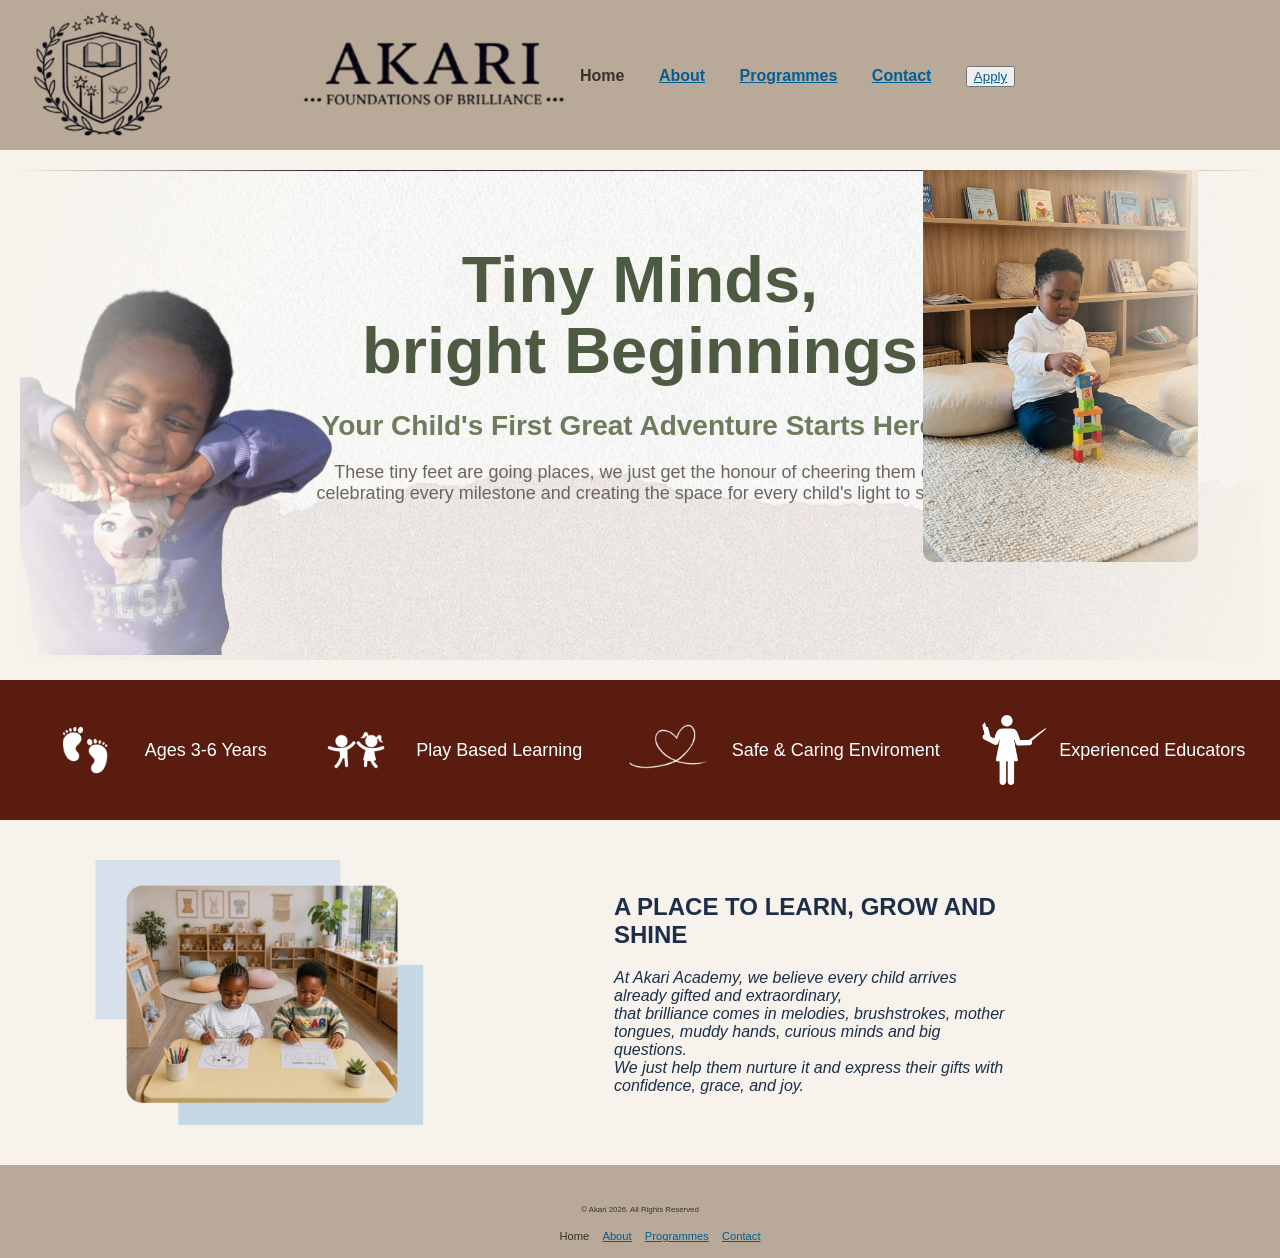
<file: akari/index.html>
<!DOCTYPE html>
<html lang="en">

<head>
  <meta charset="UTF-8">
  <meta name="viewport" content="width=device-width, initial-scale=1.0">
  <title>Akari Academy</title>
  <link rel="stylesheet" href="style.css" />
</head>

<body>

  <header>
    <img src="_images/logo2.png" alt="Akari Academy logo - Academy for kids aged 3-7" height="150" />
    <nav class="topLinks">
      <ul>
        <li class="current page">Home</li>
        <li><a href="about.html">About</a></li>
        <li><a href="programs.html">Programmes</a></li>
        <li><a href="contact_us.html">Contact</a></li>
        <button><a href="contact_us.html">Apply</a></button>
      </ul>
    </nav>
  </header>

  <main>
    <section class="index-img">
      <h1 class="intro-text">
        <b>Tiny Minds,<br> bright Beginnings</b>
      </h1>
      <h2>Your Child's First Great Adventure Starts Here...</h2>
      <p>These tiny feet are going places, we just get the honour of cheering them on, <br> celebrating every milestone
        and creating the space for every child's light to shine.</p>
      <img class="ndoni-index" src="_images/Ndoni.png" alt="Akari Academy student" height="400" />
      <img class="lunako-index" src="_images/Lunako.png" alt="Akari Academy student" height="400" />
    </section>
    <section class="index-img2">
      <div class="feature-box">
        <img src="_images/ages3-6_W.png" width="100" height="100" />
        <p>Ages 3-6 Years</p>
      </div>
      <div class="feature-box">
        <img src="_images/image1.png" width="100" height="100" />
        <p>Play Based Learning</p>
      </div>
      <div class="feature-box">
        <img src="_images/Pic1.png" width="100" height="100" />
        <p>Safe & Caring Enviroment</p>
      </div>
      <div class="feature-box">
        <img src="_images/Pic2.png" width="70" height="70" />
        <p>Experienced Educators</p>
      </div>
    </section>
    <section class="summary">
      <img class="imgbox1" src="_images/Adzu_Nako.png" height="600" />
      <article class="box-index">
        <h2>A PLACE TO LEARN, GROW AND SHINE</h2>
        <p><i>At Akari Academy, we believe every child arrives already gifted and extraordinary,<br>that brilliance
            comes
            in melodies, brushstrokes, mother tongues, muddy hands, curious minds and big questions.<br> We just help
            them
            nurture it and express their gifts with confidence, grace, and joy.</i>
        </p>
      </article>
    </section>
    <section>
    </section>
  </main>
  <footer>
    <p>&copy; Akari 2026. All Rights Reserved</p>
    <nav class="bottomLinks">
      <ul>
        <li class="current page">Home</li>
        <li><a href="about.html">About</a></li>
        <li><a href="programs.html">Programmes</a></li>
        <li><a href="contact_us.html">Contact</a></li>
      </ul>
    </nav>
  </footer>
</body>

</html>
</file>
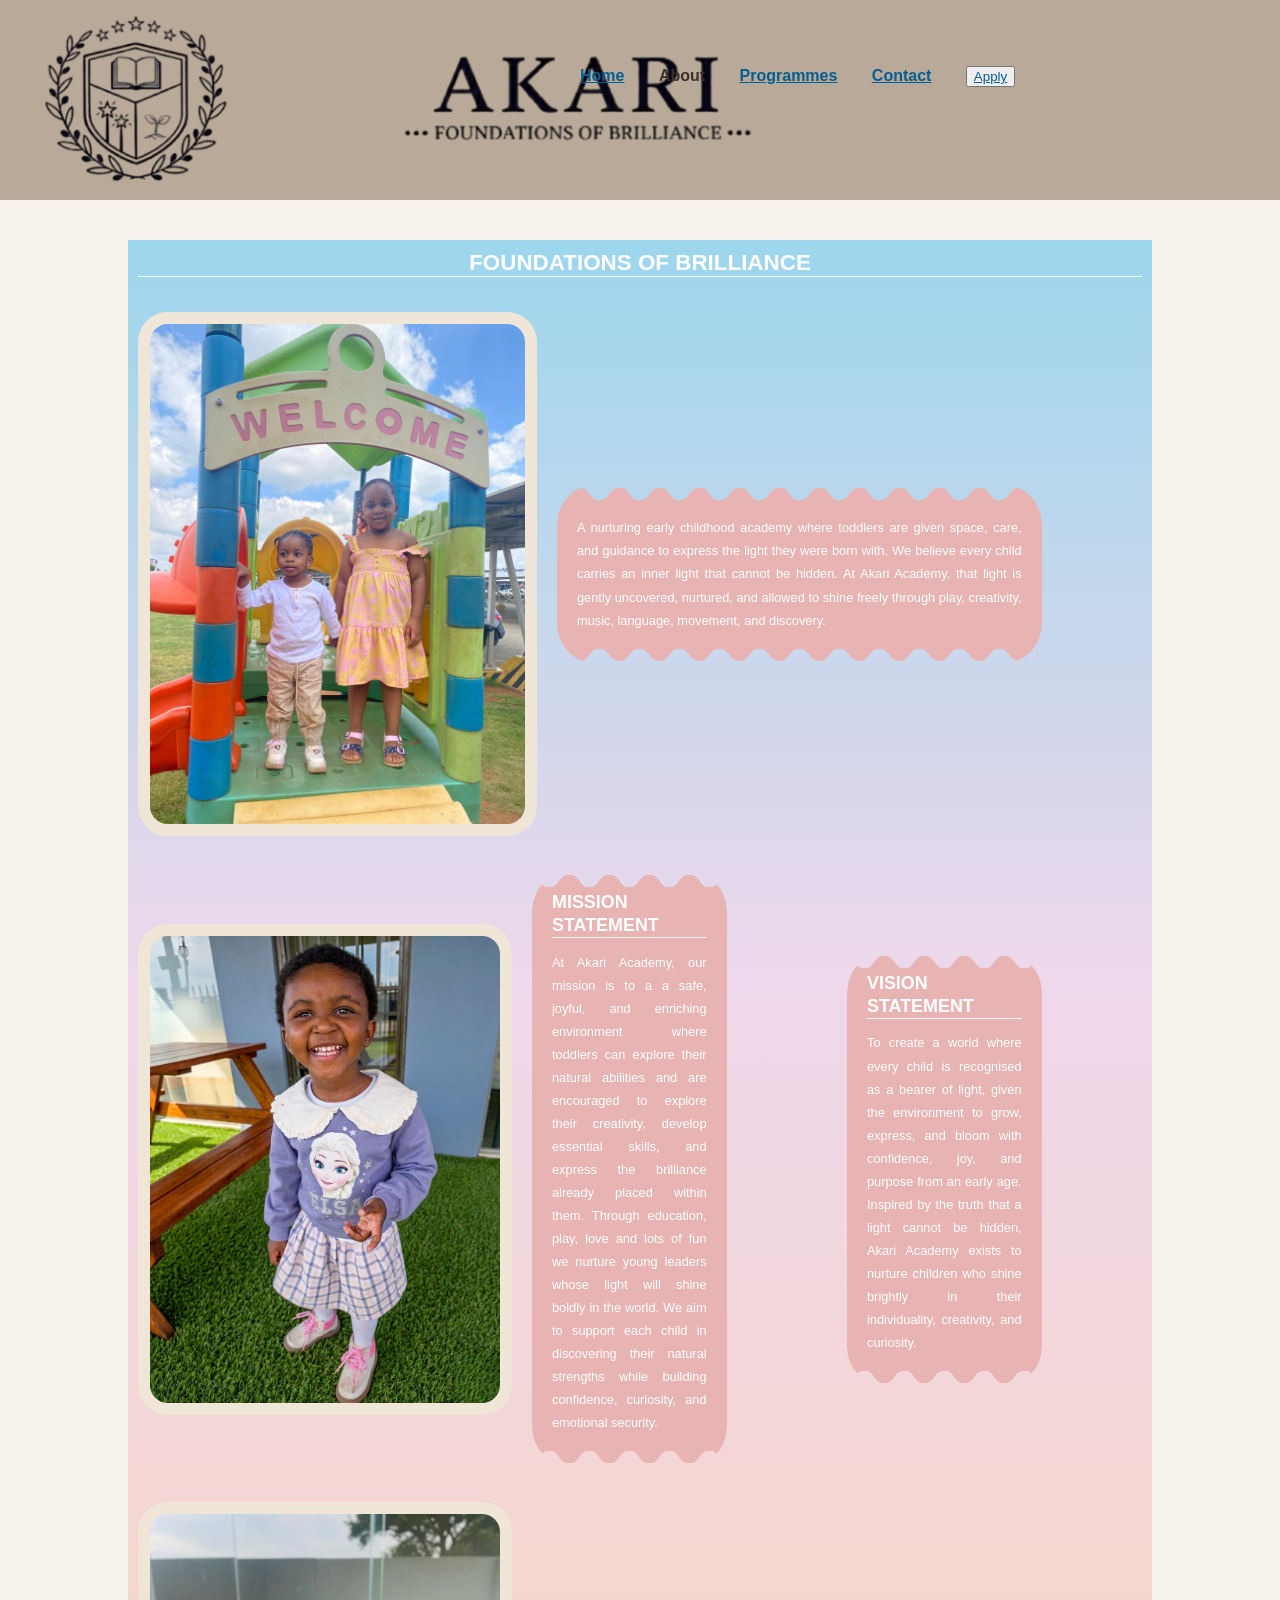
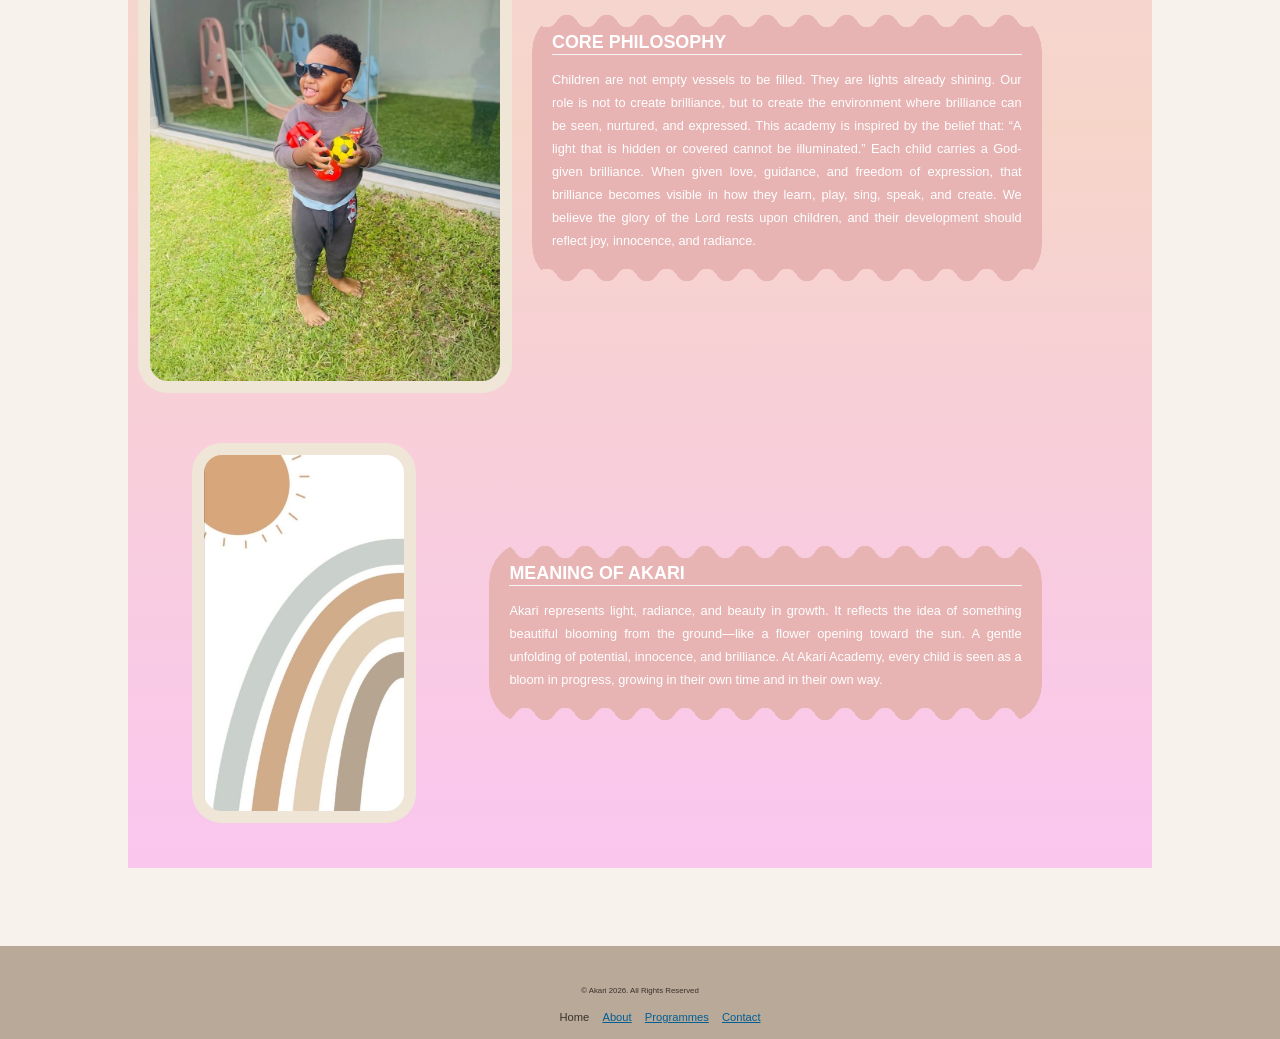
<file: akari/about.html>
<!DOCTYPE html>
<html lang="en">

<head>
    <meta charset="UTF-8">
    <meta name="viewport" content="width=device-width, initial-scale=1.0">
    <title>Document</title>
    <link rel="stylesheet" href="style.css" />
</head>

<body>
    <header>
        <img src="_images/logo2.png" alt="Akari Academy logo - Academy for kids aged 3-7" height="200" />
        <nav class="topLinks">
            <ul>
                <li><a href="index.html">Home</a></li>
                <li class="current page">About</li>
                <li><a href="programs.html">Programmes</a></li>
                <li><a href="contact_us.html">Contact</a></li>
                <button><a href="contact_us.html">Apply</a></button>
            </ul>
        </nav>
    </header>
    <main id="about">
        <section class="wave-background">
            <section class="content">
                <h1 class="abtHeading">Foundations of Brilliance</h1>

                <section class="pos_about">
                    <img class="imgAbout" src="_images/Ntsako-abt.jpeg" height="500"
                        alt="Students at Akari playing at the playground" />
                    <article id="box1">
                        <p>
                            A nurturing early childhood academy where toddlers are given space, care, and guidance to
                            express the light they were born with.

                            We believe every child carries an inner light that cannot be hidden. At Akari Academy, that
                            light is gently uncovered, nurtured, and allowed to shine freely through play, creativity,
                            music, language, movement, and discovery.

                        </p>
                    </article>
                </section>

                <section class="pos_about1">
                    <img class="imgAbout1" src="_images/Ndoni2.1.1.png"
                        alt="First Love Youth attending a conference" />
                    <article id="box1">
                        <h1 class="abtHeading" >Mission statement</h1>
                        <p>
                            At Akari Academy, our mission is to a a safe, joyful, and enriching environment where
                            toddlers can explore their natural abilities and are encouraged to explore their creativity,
                            develop essential
                            skills, and express the brilliance already placed within them.

                            Through education, play, love and lots of fun we nurture young leaders whose light
                            will shine boldly in the world.

                            We aim to support each child in discovering their natural strengths while building
                            confidence, curiosity, and emotional security.
                        </p>
                    </article>
                    <article id="box2">
                        <h1 class="abtHeading" >Vision statement</h1>
                        <p>
                            To create a world where every child is recognised as a bearer of light, given the
                            environment to grow, express, and bloom with confidence, joy, and purpose from an early age.

                            Inspired by the truth that a light cannot be hidden, Akari Academy exists to nurture
                            children who shine brightly in their individuality, creativity, and curiosity.
                        </p>
                    </article>
                </section>

                <section class="pos_about2">
                    <img class="imgAbout2" src="_images/Nako-abt.jpg" />
                    <article id="box3">
                        <h1 class="abtHeading" >Core Philosophy</h1>
                        <p>
                            Children are not empty vessels to be filled.
                            They are lights already shining.

                            Our role is not to create brilliance, but to create the environment where
                            brilliance can be seen, nurtured, and expressed.

                            This academy is inspired by the belief that:

                            “A light that is hidden or covered cannot be illuminated.”

                            Each child carries a God-given brilliance. When given love, guidance, and freedom of
                            expression, that brilliance becomes visible in how they learn, play, sing, speak, and
                            create.

                            We believe the glory of the Lord rests upon children, and their development should reflect
                            joy, innocence, and radiance.

                        </p>
                    </article>
                </section>

                <section class="pos_about3">
                    <img src="_images/rainbow.jpg" width="200"  />
                    <article id="box4">
                        <h1 class="abtHeading" >Meaning of Akari</h1>
                        <p>
                            Akari represents light, radiance, and beauty in growth.

                            It reflects the idea of something beautiful blooming from the ground—like a flower opening
                            toward the sun. A gentle unfolding of potential, innocence, and brilliance.

                            At Akari Academy, every child is seen as a bloom in progress, growing in their own time and
                            in their own way.
                        </p>
                    </article>
                </section>
            </section>
        </section>
        <br class="clearFix" />
    </main>
    <footer>
        <p>&copy; Akari 2026. All Rights Reserved</p>
        <nav class="bottomLinks">
            <ul>
                <li class="current page">Home</li>
                <li><a href="about.html">About</a></li>
                <li><a href="programs.html">Programmes</a></li>
                <li><a href="contact_us.html">Contact</a></li>
            </ul>
        </nav>
    </footer>
</body>

</html>
</file>
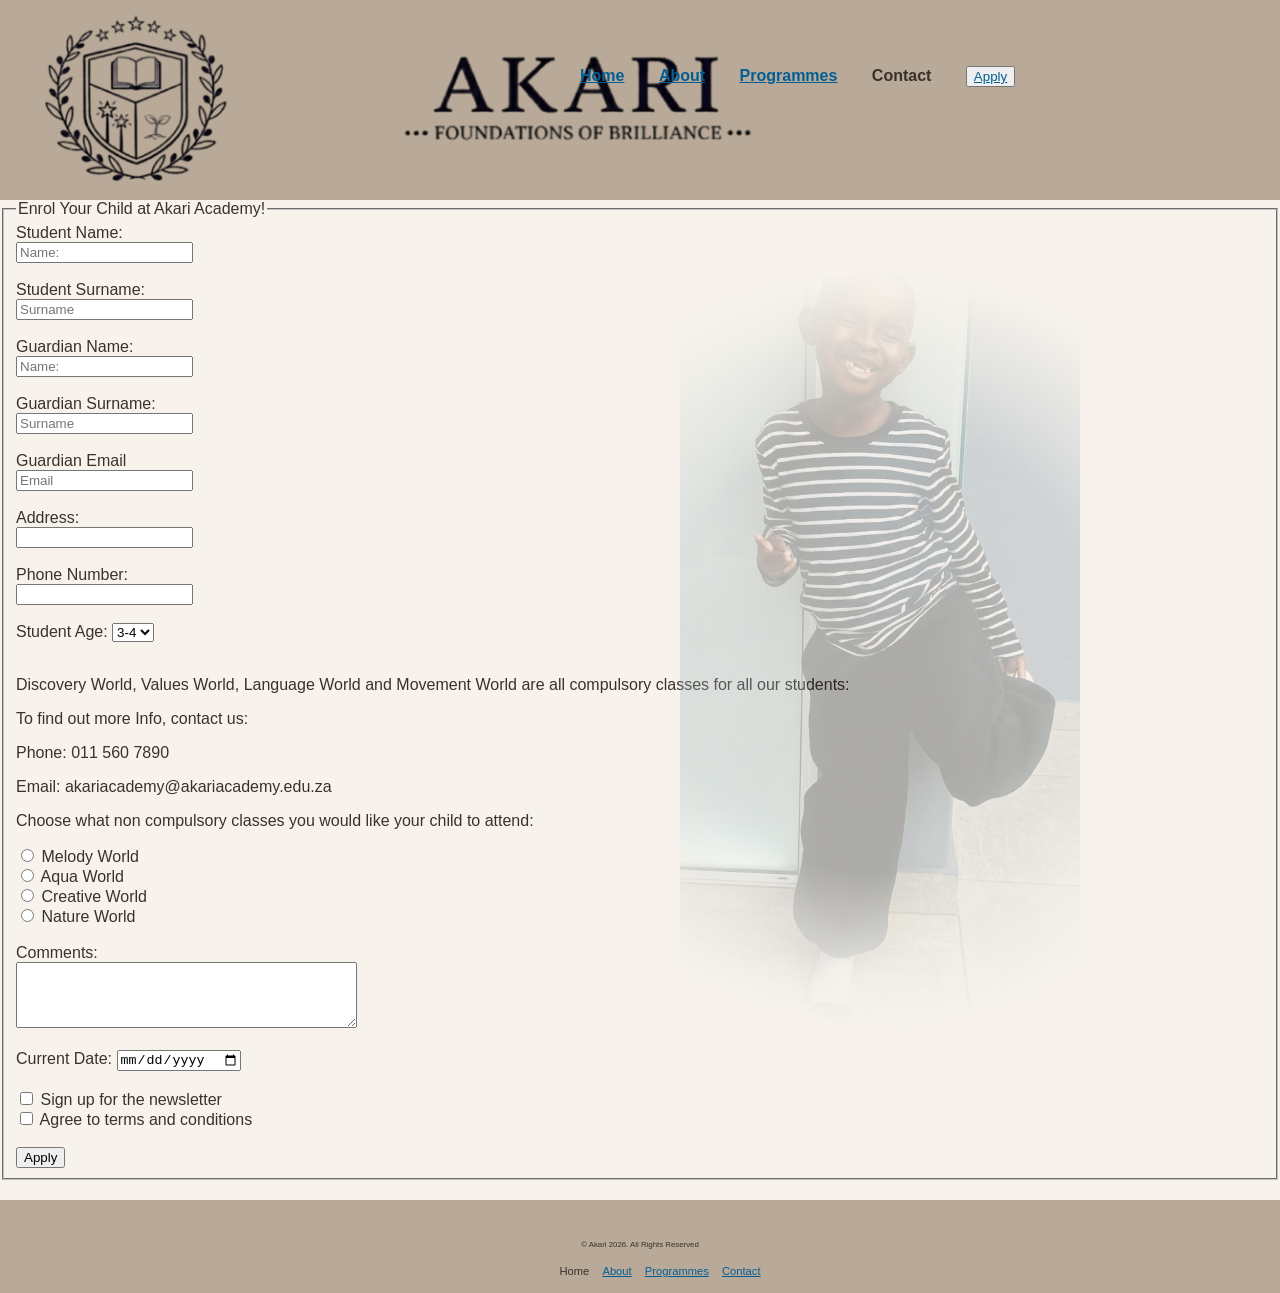
<file: akari/contact_us.html>
<!DOCTYPE html>
<html lang="en">

<head>
    <meta charset="UTF-8">
    <meta name="viewport" content="width=device-width, initial-scale=1.0">
    <title>Document</title>
    <link rel="stylesheet" href="style.css" />
</head>

<body>
    <header>
        <img src="_images/logo2.png" alt="Akari Academy logo - Academy for kids aged 3-7" height="200" />
        <nav class="topLinks">
            <ul>
                <li><a href="index.html">Home</a></li>
                <li><a href="about.html">About</a></li>
                <li><a href="programs.html">Programmes</a></li>
                <li class="current page">Contact</li>
                <button><a href="contact_us.html">Apply</a></button>
            </ul>
        </nav>
    </header>
    <main class="contact_us">
        <img class="contact_us-pic" src="_images/Mfumo2.png" width="200" height="200"/>
        <form action="results.html" method="get" >
            <fieldset>
                <legend>Enrol Your Child at Akari Academy!</legend>

                <!-- Basic Information -->

                <label for="userName"> Student Name:</label><br>
                <input type="text" name="user_name" id="userName" placeholder="Name:"><br><br>

                <label for="Surname">Student Surname:</label><br>
                <input type="text" id="Surname" name="Surname" placeholder="Surname"><br><br>

                <label for="userName"> Guardian Name:</label><br>
                <input type="text" name="user_name" id="userName" placeholder="Name:"><br><br>

                <label for="Surname">Guardian Surname:</label><br>
                <input type="text" id="Surname" name="Surname" placeholder="Surname"><br><br>

                <label for="userEmail"> Guardian Email</label><br>
                <input type="email" name="user_email" id="userEmail" placeholder="Email"><br><br>

                <label for="address">Address:</label><br>
                <input type="text" id="address" name="address"><br><br>

                <label for="phone">Phone Number:</label><br>
                <input type="tel" id="phone" name="phone"><br><br>

                <!-- Drop-Down Menu -->
                <label for="status">Student Age:</label>
                <select id="status" name="status">
                    <option value="student">3-4</option>
                    <option value="teacher">4-5</option>
                    <option value="guest">5-6</option>
                </select><br><br>

                <!-- Radio Buttons -->
                <p>Discovery World, Values World, Language World and Movement World are all compulsory classes for all
                    our students:</p>
                    <p>To find out more Info, contact us: </p>
                    <p>Phone: 011 560 7890</p>
                    <p>Email: akariacademy@akariacademy.edu.za</p>
                <p>Choose what non compulsory classes you would like your child to attend:</p>

                <input type="radio" id="melody" name="language" value="MELODY">
                <label for="melody">Melody World</label><br>

                <input type="radio" id="aqua" name="language" value="AQUA">
                <label for="aqua">Aqua World</label><br>

                <input type="radio" id="creative" name="language" value="CREATIVE">
                <label for="creative">Creative World</label><br>

                <input type="radio" id="nature" name="language" value="NATURE">
                <label for="nature">Nature World</label><br><br>

                <!-- Additional Information -->
                <label for="comments">Comments:</label><br>
                <textarea id="comments" name="comments" rows="4" cols="40"></textarea><br><br>

                <label for="currentDate">Current Date:</label>
                <input type="date" id="currentDate" name="currentDate"><br><br>

                <!-- Checkboxes -->
                <input type="checkbox" id="newsletter" name="newsletter">
                <label for="newsletter">Sign up for the newsletter</label><br>

                <input type="checkbox" id="terms" name="terms">
                <label for="terms">Agree to terms and conditions</label><br><br>

                <!-- Submit Button -->
                <input type="submit" value="Apply">

            </fieldset>
        </form>
    </main>
    <footer>
        <p>&copy; Akari 2026. All Rights Reserved</p>
        <nav class="bottomLinks">
            <ul>
                <li class="current page">Home</li>
                <li><a href="about.html">About</a></li>
                <li><a href="programs.html">Programmes</a></li>
                <li><a href="contact_us.html">Contact</a></li>
            </ul>
        </nav>
    </footer>
</body>

</html>
</file>
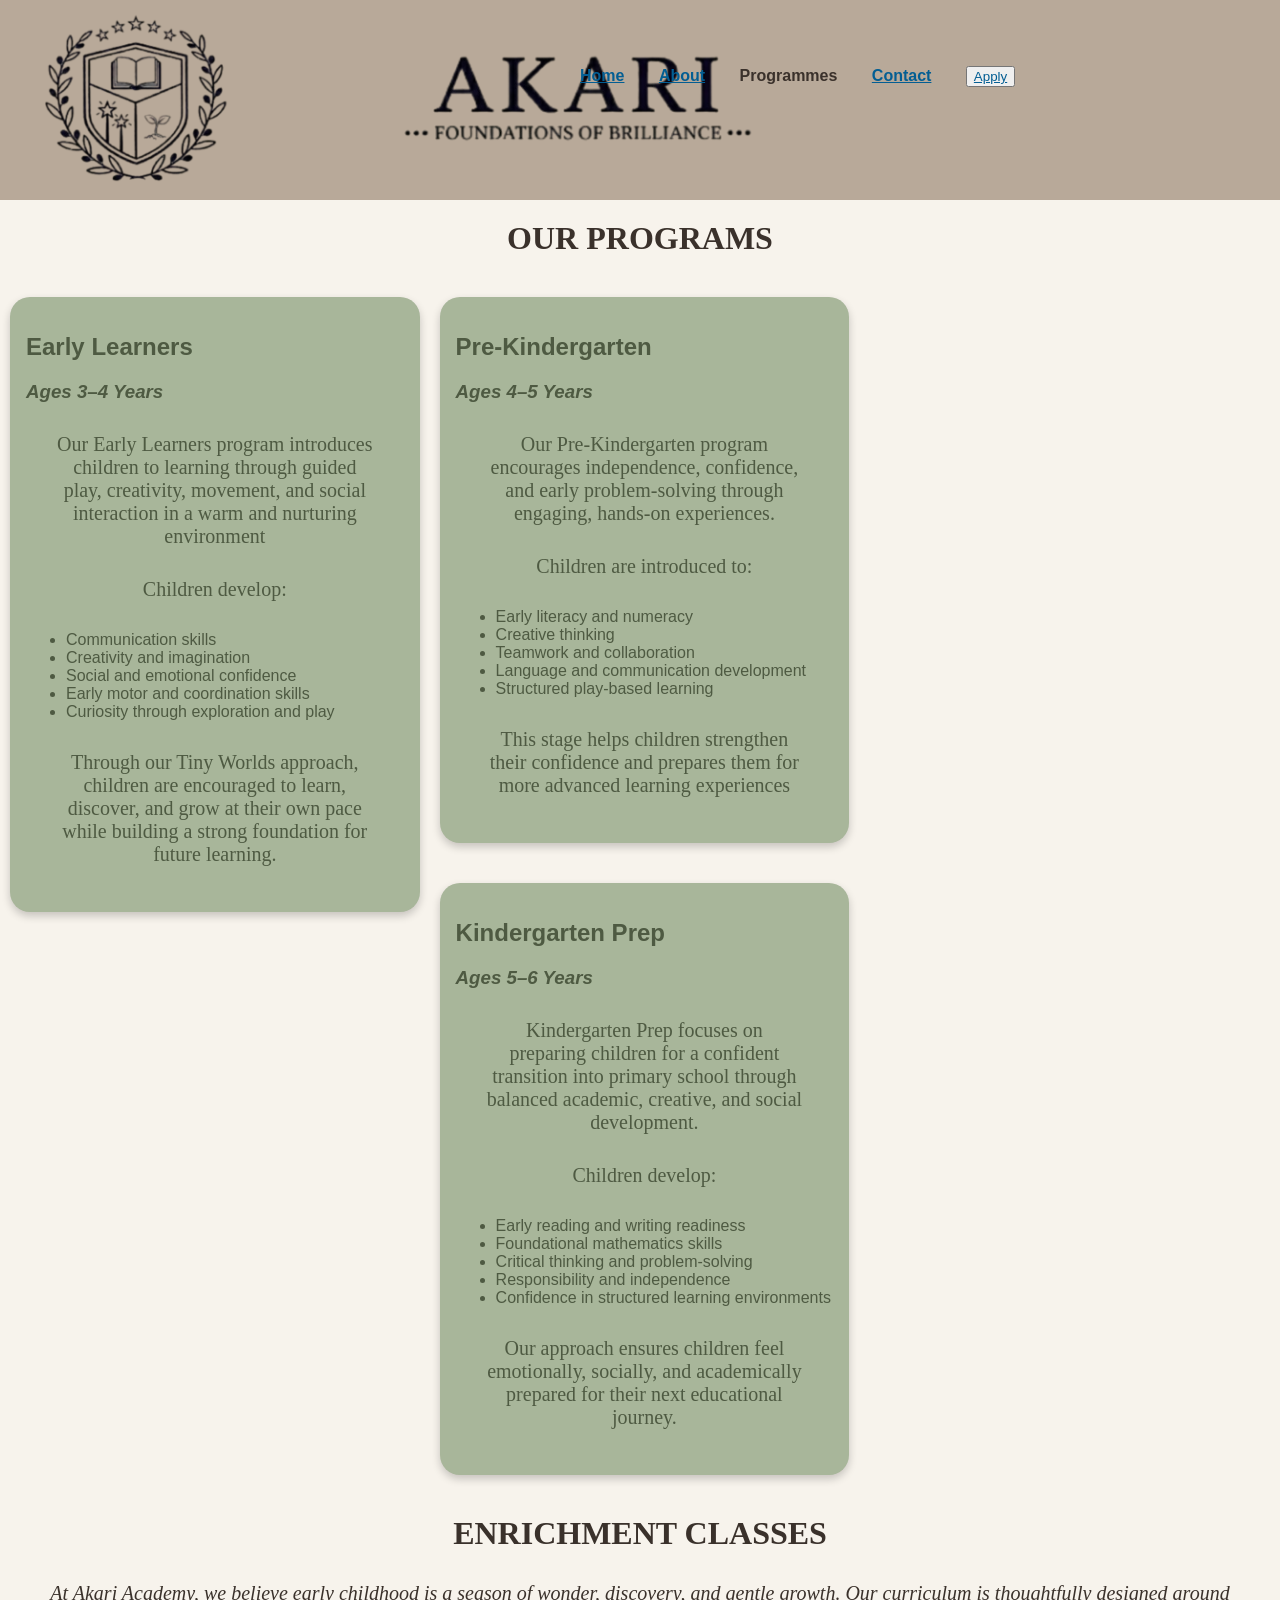
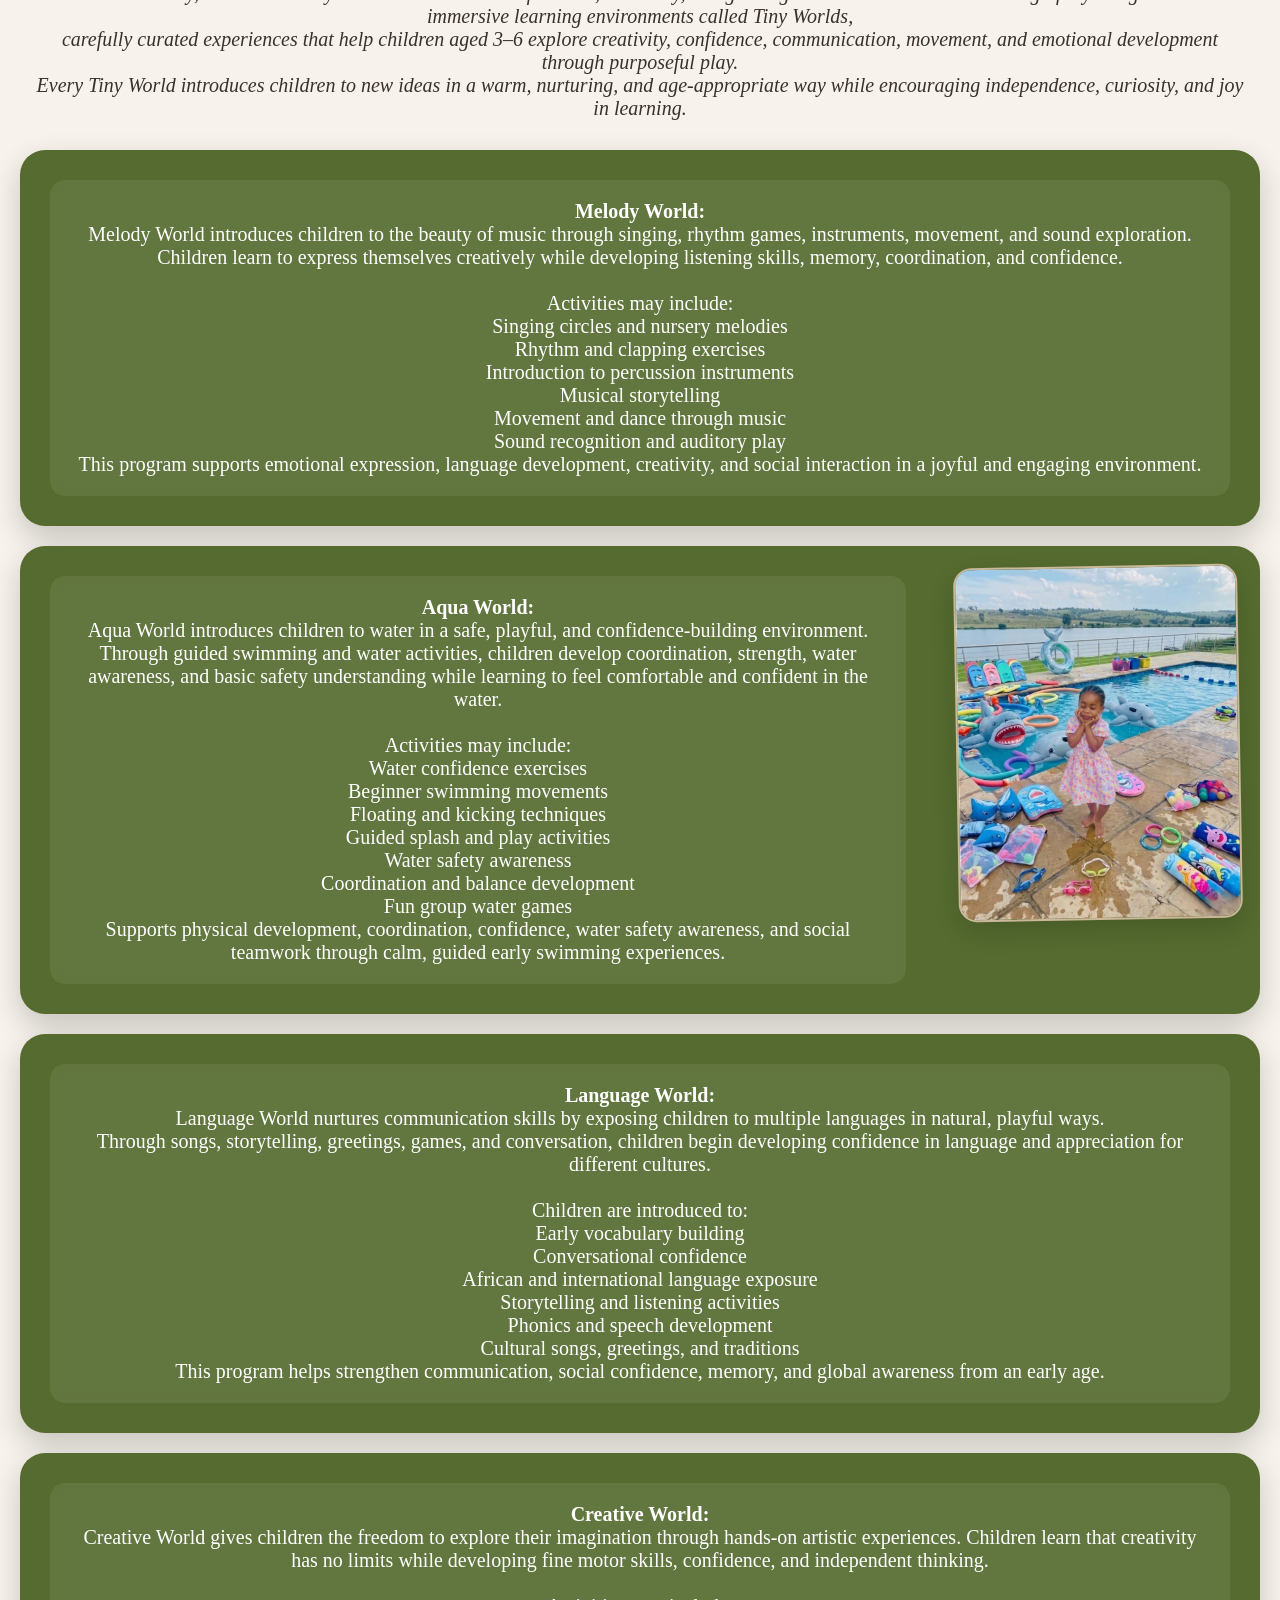
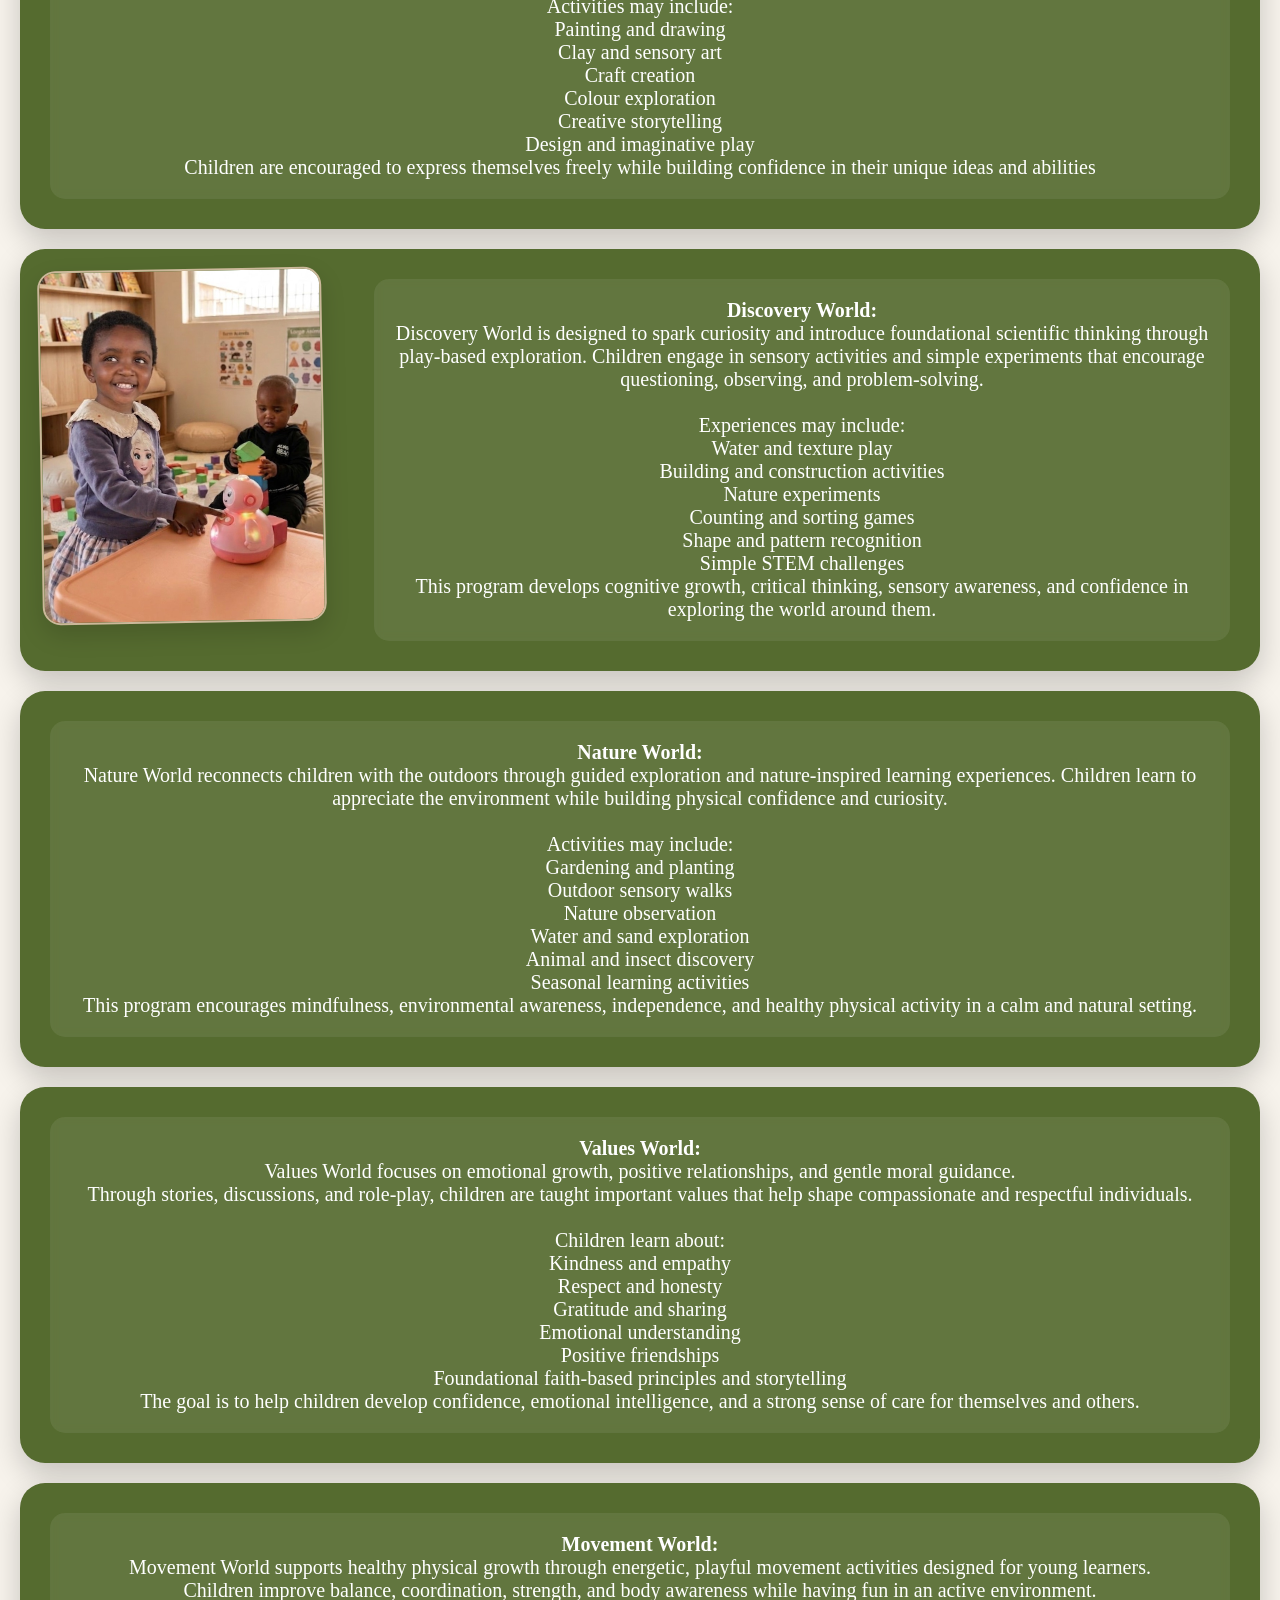
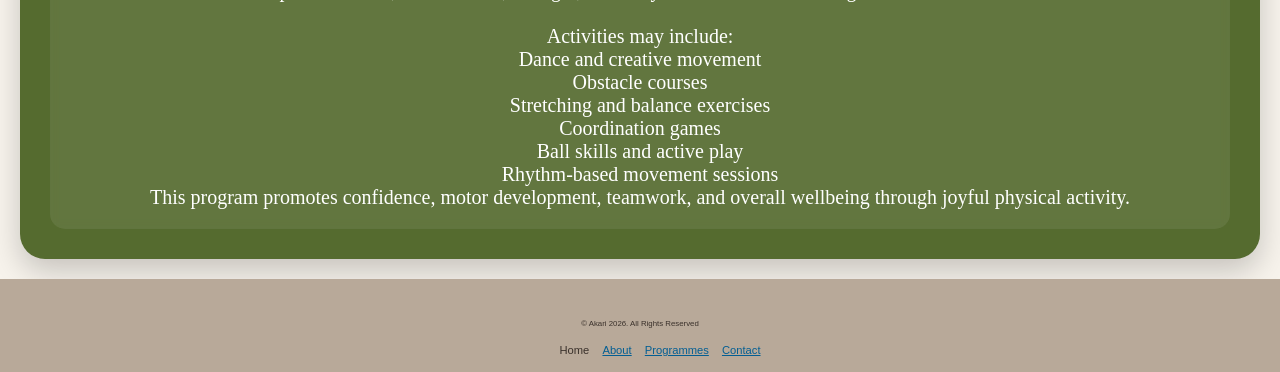
<file: akari/programs.html>
<!DOCTYPE html>
<html lang="en">

<head>
    <meta charset="UTF-8">
    <meta name="viewport" content="width=device-width, initial-scale=1.0">
    <title>Document</title>
    <link rel="stylesheet" href="style.css" />
</head>

<body>
    <header>
        <img src="_images/logo2.png" alt="Akari Academy logo - Academy for kids aged 3-7" height="200" />
        <nav class="topLinks">
            <ul>
                <li><a href="index.html">Home</a></li>
                <li><a href="about.html">About</a></li>
                <li class="current page">Programmes</li>
                <li><a href="contact_us.html">Contact</a></li>
                <button><a href="contact_us.html">Apply</a></button>
            </ul>
        </nav>
    </header>
    <main class="programs">
        <h1 class="programs">Our Programs</h1>
        <div class="row">
            <div class="column">
                <div class="card">
                    <h2> Early Learners </h2>
                    <h3><i>Ages 3–4 Years</i></h3>
                    <p>Our Early Learners program introduces children to learning through guided play, creativity,
                        movement, and social interaction in a warm and nurturing environment</p>
                    <p>Children develop:</p>
                    <ul>
                        <li>Communication skills</li>
                        <li>Creativity and imagination</li>
                        <li>Social and emotional confidence</li>
                        <li>Early motor and coordination skills</li>
                        <li>Curiosity through exploration and play</li>
                    </ul>
                    <p>Through our Tiny Worlds approach, children are encouraged to learn, discover, and grow at their
                        own pace while building a strong foundation for future learning.</p>
                </div>
            </div>
            <div class="column">
                <div class="card">
                    <h2> Pre-Kindergarten </h2>
                    <h3><i>Ages 4–5 Years</i></h3>
                    <p>Our Pre-Kindergarten program encourages independence, confidence, and early problem-solving
                        through engaging, hands-on experiences.</p>
                    <p>Children are introduced to:</p>
                    <ul>
                        <li>Early literacy and numeracy</li>
                        <li>Creative thinking</li>
                        <li>Teamwork and collaboration</li>
                        <li>Language and communication development</li>
                        <li>Structured play-based learning</li>
                    </ul>
                    <p>This stage helps children strengthen their confidence and prepares them for more advanced
                        learning experiences</p>
                </div>
            </div>
            <div class="column">
                <div class="card">
                    <h2> Kindergarten Prep </h2>
                    <h3><i>Ages 5–6 Years</i></h3>
                    <p>Kindergarten Prep focuses on preparing children for a confident transition into primary school
                        through balanced academic, creative, and social development.</p>
                    <p>Children develop:</p>
                    <ul>
                        <li>Early reading and writing readiness</li>
                        <li>Foundational mathematics skills</li>
                        <li>Critical thinking and problem-solving</li>
                        <li>Responsibility and independence</li>
                        <li>Confidence in structured learning environments</li>
                    </ul>
                    <p>Our approach ensures children feel emotionally, socially, and academically prepared for their
                        next educational journey.</p>
                </div>
            </div>
        </div>
        <h1>Enrichment Classes</h1>
        <p class="programs"><i>At Akari Academy, we believe early childhood is a season of wonder, discovery, and gentle
                growth. Our
                curriculum is thoughtfully designed around immersive learning environments called Tiny Worlds,<br>
                carefully curated experiences that help children aged 3–6 explore creativity, confidence, communication,
                movement, and emotional development through purposeful play.<br>

                Every Tiny World introduces children to new ideas in a warm, nurturing, and age-appropriate way while
                encouraging independence, curiosity, and joy in learning.</i></p>
        <section class="profile">
            <p class="programs-txt">
                <b>Melody World:</b> <br> Melody World introduces children to the beauty of music through singing,
                rhythm games, instruments, movement, and sound exploration.<br> Children learn to express themselves
                creatively while developing listening skills, memory, coordination, and confidence.<br><br>

                Activities may include:<br>

                Singing circles and nursery melodies<br>
                Rhythm and clapping exercises<br>
                Introduction to percussion instruments<br>
                Musical storytelling<br>
                Movement and dance through music<br>
                Sound recognition and auditory play<br>

                This program supports emotional expression, language development, creativity, and social interaction in
                a joyful and engaging environment.
            </p>
        </section>

                <section class="profile">
            <img src="_images/swim.jpeg" />
            <p class="programs-txt">
                <b>Aqua World: </b><br> Aqua World introduces children to water in a safe, playful, and
                confidence-building environment. Through guided swimming and water activities, children develop
                coordination, strength, water awareness, and basic safety understanding while learning to feel
                comfortable and confident in the water.<br><br>

                Activities may include:<br>
                Water confidence exercises<br>
                Beginner swimming movements<br>
                Floating and kicking techniques<br>
                Guided splash and play activities<br>
                Water safety awareness<br>
                Coordination and balance development<br>
                Fun group water games<br>
                Supports physical development, coordination, confidence, water safety awareness, and social teamwork
                through calm, guided early swimming experiences.
            </p>
        </section>

        <section class="profile">
            <p class="programs-txt">
                <b>Language World:</b><br> Language World nurtures communication skills by exposing children to multiple
                languages
                in natural, playful ways.<br> Through songs, storytelling, greetings, games, and conversation, children
                begin developing confidence in language and appreciation for different cultures.<br><br>

                Children are introduced to:<br>

                Early vocabulary building<br>
                Conversational confidence<br>
                African and international language exposure<br>
                Storytelling and listening activities<br>
                Phonics and speech development<br>
                Cultural songs, greetings, and traditions<br>

                This program helps strengthen communication, social confidence, memory, and global awareness from an
                early age.
        </section>

        <section class="profile">
            <p class="programs-txt">
                <b>Creative World:</b><br> Creative World gives children the freedom to explore their imagination
                through hands-on
                artistic experiences. Children learn that creativity has no limits while developing fine motor skills,
                confidence, and independent thinking.<br><br>
                Activities may include:<br>
                Painting and drawing<br>
                Clay and sensory art<br>
                Craft creation<br>
                Colour exploration<br>
                Creative storytelling<br>
                Design and imaginative play<br>

                Children are encouraged to express themselves freely while building confidence in their unique ideas and
                abilities
            </p>
        </section>

        <section class="profile">
            <img src="_images/robotics.jpg" alt="Portrait of Malwandla Maswanganyi sharing her faith story" />
            <p class="programs-txt">
                <b>Discovery World:</b><br> Discovery World is designed to spark curiosity and introduce foundational
                scientific thinking through play-based exploration. Children engage in sensory activities and simple
                experiments that encourage questioning, observing, and problem-solving.<br><br>
                Experiences may include:<br>

                Water and texture play<br>
                Building and construction activities<br>
                Nature experiments<br>
                Counting and sorting games<br>
                Shape and pattern recognition<br>
                Simple STEM challenges<br>
                This program develops cognitive growth, critical thinking, sensory awareness, and confidence in
                exploring the world around them.
            </p>
        </section>




        <section class="profile">
            <p class="programs-txt">
                <b>Nature World:</b> <br> Nature World reconnects children with the outdoors through guided exploration
                and nature-inspired learning experiences. Children learn to appreciate the environment while building
                physical confidence and curiosity.<br><br>

                Activities may include:<br>

                Gardening and planting<br>
                Outdoor sensory walks<br>
                Nature observation<br>
                Water and sand exploration<br>
                Animal and insect discovery<br>
                Seasonal learning activities<br>

                This program encourages mindfulness, environmental awareness, independence, and healthy physical
                activity in a calm and natural setting.
            </p>
        </section>

        <section class="profile">
            <p class="programs-txt">
                <b>Values World:</b><br> Values World focuses on emotional growth, positive relationships, and gentle
                moral guidance.<br> Through stories, discussions, and role-play, children are taught important values
                that help shape compassionate and respectful individuals.<br><br>

                Children learn about:<br>

                Kindness and empathy<br>
                Respect and honesty<br>
                Gratitude and sharing<br>
                Emotional understanding<br>
                Positive friendships<br>
                Foundational faith-based principles and storytelling<br>

                The goal is to help children develop confidence, emotional intelligence, and a strong sense of care for
                themselves and others.
        </section>

        <section class="profile">
            <p class="programs-txt">
                <b>Movement World:</b><br> Movement World supports healthy physical growth through energetic, playful
                movement activities designed for young learners.<br> Children improve balance, coordination, strength,
                and
                body awareness while having fun in an active environment.<br><br>
                Activities may include:<br>
                Dance and creative movement<br>
                Obstacle courses<br>
                Stretching and balance exercises<br>
                Coordination games<br>
                Ball skills and active play<br>
                Rhythm-based movement sessions<br>

                This program promotes confidence, motor development, teamwork, and overall wellbeing through joyful
                physical activity.
            </p>
        </section>
    </main>
    <footer>
        <p>&copy; Akari 2026. All Rights Reserved</p>
        <nav class="bottomLinks">
            <ul>
                <li class="current page">Home</li>
                <li><a href="about.html">About</a></li>
                <li><a href="programs.html">Programmes</a></li>
                <li><a href="contact_us.html">Contact</a></li>
            </ul>
        </nav>
    </footer>
</body>

</html>
</file>
<file: akari/style.css>
/*Global styling*/
body {
    margin: 0px;
    font-family: "Poppins", sans-serif;
    background-color: #f7f3ec;
    color: #3a312b;
}

/*Home page*/

header {
    background-color: #B8A999;
    display: flex;
}

.topLinks ul {
    position: absolute;
    width: 600px;
    top: 50px;
    right: 100px;
    font-weight: bolder;
}

.topLinks li {
    display: inline-block;
    padding-left: 0px;
    padding-right: 30px;
}

a:link {
    color: #035e93;
}

a:visited {
    color: #36454F;
}

a:hover {
    color: #A5B5BF;
}

footer,
footer p {
    text-align: center;
    background-color: #B8A999;
    font-size: 0.7em;
    padding-top: 10px;
    padding-bottom: 5px;
    margin-top: 20px;

}

.bottomLinks li {
    display: inline-block;
    padding-left: 5px;
    padding-right: 5px;
}

main {
    margin: 0px;
}

.index-img {
    background-image: url("_images/background4.jpg");
    margin: 20px;
    padding: 20px;
    width: auto;
    min-height: 450px;
    text-align: center;
    font-family: sans-serif;
    font-size: larger;
    -webkit-mask-image: radial-gradient(circle, black 60%, transparent 100%);
    mask-image: radial-gradient(circle, black 60%, transparent 100%);
    position: relative;
    overflow: hidden;
}

.intro-text {
    font-size: 65px;
    line-height: 1.1;
    color: #4e5a42;
    margin-bottom: 20px;
}

.index-img h2 {
    color: #6e7b5d;
    font-size: 28px;
    margin-bottom: 20px;
}

.index-img p {
    color: #6d655c;
    font-size: 18px;
}

.lunako-index {
    position: absolute;
    bottom: 20%;
    right: 5%;
    height: 420px;
    border-radius: 10px;
    -webkit-mask-image: radial-gradient(circle, black 60%, transparent 100%);
    mask-image: radial-gradient(circle, black 600%, transparent 100%);
}

.ndoni-index {
    position: absolute;
    border-radius: 10px;
    bottom: 1%;
    right: 59%;
    height: 400px;
}

.index-img2 {
    background-color: #591C0E;
    height: 100px;
    padding: 20px;
    display: flex;
    justify-content: space-around;
    align-items: center;
    flex-wrap: wrap;
    gap: 10px;
    color: white;
    margin-bottom: 20px;
}

.feature-box {
    display: flex;

    align-items: center;

    gap: 10px;
}

.feature-box p {
    margin: 0;

    font-size: 18px;
}

@media screen and (max-width: 768px) {

    header {
        flex-direction: column;
        align-items: center;
    }

    .topLinks ul {
        position: static;
        width: 100%;
        text-align: center;
        margin-top: 20px;
        padding: 0;
    }

    .topLinks li {
        display: block;
        padding: 10px 0;
    }

    .index-img {

        height: auto;

        padding-bottom: 40px;

        text-align: center;
    }

    .intro-text {
        font-size: 40px;
    }

    .index-img h2 {
        font-size: 20px;
    }

    .index-img p {
        font-size: 15px;
    }

    .ndoni-index,
    .lunako-index {

        position: static;

        display: block;

        margin: 20px auto;

        height: 250px;

        max-width: 90%;
    }

    .index-img2 {

        height: auto;

        flex-direction: column;

        align-items: flex-start;

        padding: 30px 20px;
    }

    .feature-box {
        width: 100%;
    }
}

.summary {
    display: flex;
    justify-content: space-between;
    align-items: center;
    gap: 120px;
    margin: 20px 0;
}

.box-index {
    margin-right: 250px;
    width: 55%;
    padding: 20px;
    box-sizing: border-box;
    text-align: left;
    color: #1c2e48;
    font-family:'Segoe UI', Tahoma, Geneva, Verdana, sans-serif;
}

.imgbox1 {
    margin-left: 50px;
    width: 30%;
    height: auto;
    padding: 20px;
}

/*About us page*/

#about {
    padding: 40px 10%;
}

#about img {
    display: block;
    margin: 15px auto;
    padding: 10px;
        border-radius: 25px;
    background-color: #EFE6D8;
    padding: 12px;
    border-radius: 30PX;
}

.pos_about,
.pos_about1,
.pos_about2,
.pos_about3 {
    display: flex;
    justify-content: space-between;
    align-items: center;
    gap: 20px;
    margin: 20px 0;
}

.imgAbout1,
.imgAbout2,
.imgAbout3 {
    max-width: 350px;
    height: auto;
    padding: 20px;
}

#box1,
#box2,
#box3,
#box4 {
    width: 55%;
    padding: 20px;
    background-color: #e7b3b3;
    box-sizing: border-box;
    border-radius: 40px;
    text-align: left;
    margin-top: 0;
    margin-right: 10%;
        font-family: 'Roboto', cursive, sans-serif;
    font-size: 0.8em;
    line-height: 180%;
    text-align: justify;
    
      --size: 10px;
  --m: 0.5;
  --p: calc(var(--m)*var(--size));
  --R: calc(var(--size)*sqrt(var(--m)*var(--m) + 1));

  mask:
    /* Gradient 1 */
    radial-gradient(var(--R) at left 50% bottom calc(var(--size) + var(--p)), #000 99%, #0000 101%) 
      left calc(50% - 2*var(--size)) bottom 0 / calc(4 * var(--size)) 51% repeat-x,
    /* Gradient 2 */
    radial-gradient(var(--R) at left 50% bottom calc(-1 * var(--p)), #0000 99%, #000 101%) 
      left 50% bottom var(--size) / calc(4 * var(--size)) calc(51% - var(--size)) repeat-x,
    /* Gradient 3 */
    radial-gradient(var(--R) at left 50% top calc(var(--size) + var(--p)), #000 99%, #0000 101%) 
      left calc(50% - 2 * var(--size)) top 0 / calc(4 * var(--size)) 51% repeat-x,
    /* Gradient 4 */
    radial-gradient(var(--R) at left 50% top calc(-1 * var(--p)), #0000 99%, #000 101%) 
      left 50% top var(--size) / calc(4 * var(--size)) calc(51% - var(--size)) repeat-x;

}

.abtHeading {
    font-family: 'Roboto', cursive, sans-serif;
    font-size: 1.4em;
    color: #ffffff;
    margin: 0;
    border-bottom: solid thin whitesmoke;
    text-transform: uppercase;
}

.clearFix {
    clear: both;
}

.wave-background {
    position: relative;
    padding: 10px;
    text-align: center;
    color: rgb(255, 255, 255);
    background: linear-gradient(
180deg,
#9cd6ed,
#efd8eb,
#f6d5c9,
#fac6ef
);
    overflow: hidden;
}

/*Programs page*/

.programs h1 {
    text-transform: uppercase;
    text-align: center;
    font-size: 2em;
    margin: 20px;
    font-family:Cambria, Cochin, Georgia, Times, 'Times New Roman', serif
}

.programs p {
    text-align: center;
    font-size: 20px;
    margin: 30px;
    font-family:Cambria, Cochin, Georgia, Times, 'Times New Roman', serif
}

/* Float four columns side by side */
.column {
    margin-top: 20px;
  float: left;
  width: 32%;
  padding: 0 10px;
  align-items: center;
}

/* Clear floats after the columns */
.row:after {
  content: "";
  display: table;
  clear: both;
}

/* Style the counter cards */
.card {
  box-shadow: 0 4px 8px 0 rgba(0, 0, 0, 0.2); /* this adds the "card" effect */
  padding: 16px;
  text-align: left;
  background-color:#A8B69A ;
  border-radius: 20px;
  color:#4E5A42;
  margin-bottom: 20px;
}

/* Responsive columns - one column layout (vertical) on small screens */
@media screen and (max-width: 600px) {
  .column {
    width: 100%;
    display: block;
    margin-bottom: 20px;
  }
}

.profile {
    display: flex;
    align-items: flex-start;
    margin-bottom: 20px;
    background-color:darkolivegreen;
    margin: 20px;
        border-radius: 25px;
            box-shadow: 0 12px 30px rgba(0,0,0,0.2);
}

.profile img {
    width: 150px;
    height: auto;
    margin-right: 20px;
    margin: 20px;
}

.profile p {
    flex: 1;
}

.programs-txt {
    color: white;
    font-size: 20px;
    margin: 30px;
    font-family:Cambria, Cochin, Georgia, Times, 'Times New Roman', serif;
        background: rgba(255, 255, 255, 0.08);
    padding: 20px;
    border-radius: 15px;
    backdrop-filter: blur(4px);
}

.profile img {
    width: 280px;
    height: 350px;
    object-fit: cover;

    border-radius: 18px;
    border: 2px solid #CBB89A;

    box-shadow: 0 10px 25px rgba(0, 0, 0, 0.15);

    transform: rotate(-1deg);
    transition: 0.3s ease;
}

.profile img:hover {
    transform: scale(1.03) rotate(0deg);
}
.profile:nth-child(even) {
    flex-direction: row-reverse;
}

/*Contact us page*/
.contact_us-pic{
    position: absolute;
    top: 250px;
    right: 200px;
    width: 400px;
    height: 800px;
    object-fit: cover;
    opacity: 0.3;
    -webkit-mask-image: radial-gradient(
        circle at center,
        black 50%,
        transparent 5%
    );
    mask-image: radial-gradient(
        circle at center,
        black 50%,
        transparent 85%
    );
}
</file>
